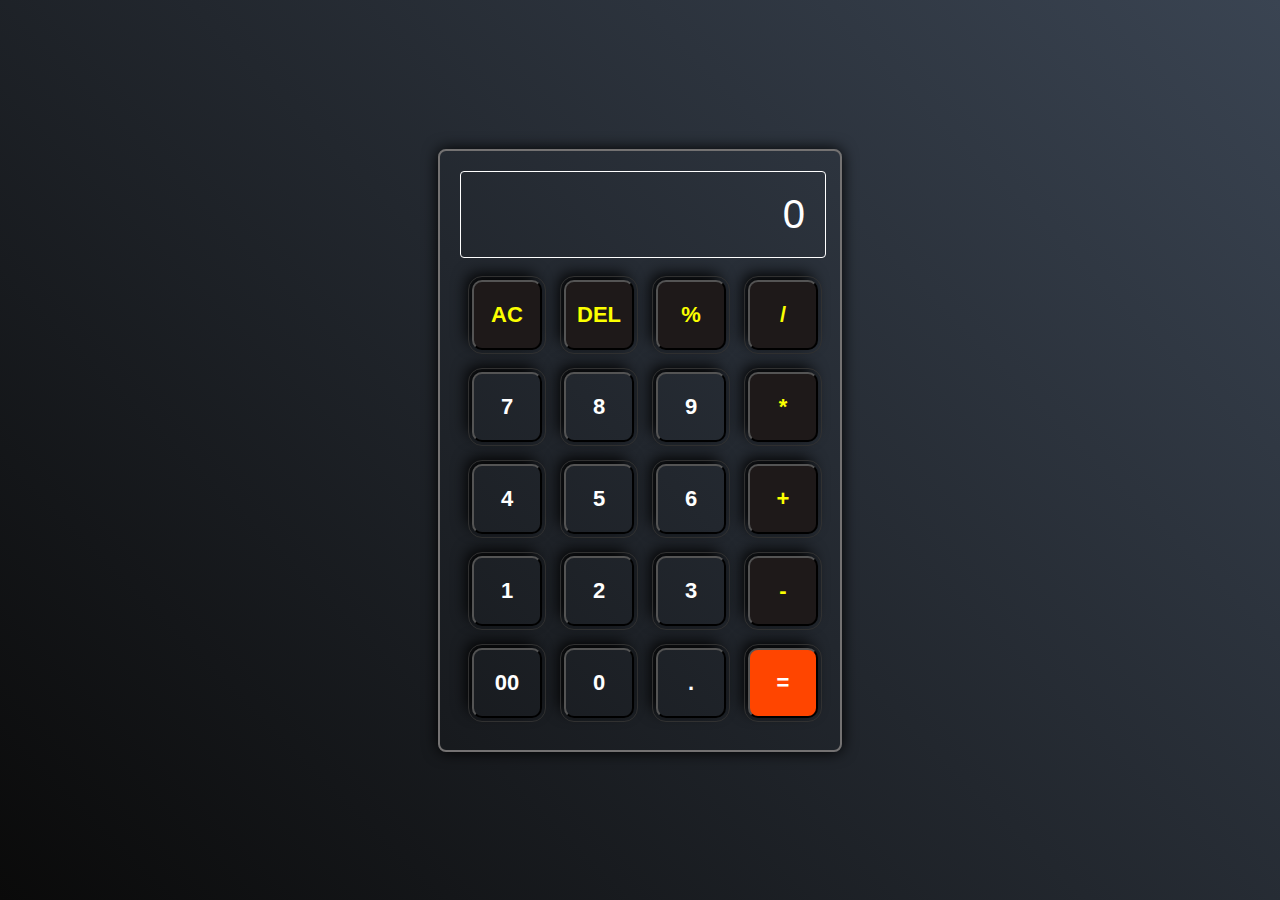
<file: Calcultor.html>
<!DOCTYPE html>
<html lang="en">
<head>
    <meta charset="UTF-8">
    <meta name="viewport" content="width=device-width, initial-scale=1.0">
    <title> Calculator </title>
    <style>
        body {
            font-family: 'Arial', sans-serif;
            display: flex;
            justify-content: center;
            align-items: center;
            height: 100vh;
            margin: 0;
            background: linear-gradient(45deg, #0a0a0a, #3a4452);
        }

        #calculator {
            background-color: transparent;
            border-radius: 8px;
            box-shadow: 0 0 15px #000;
            border: 2px solid rgb(116, 114, 114);
            padding: 20px;
            width: 360px;
        }

        #display {
            color: #fff;
        }

        input[type="text"] {
            width: 90%;
            margin-bottom: 10px;
            padding: 20px;
            font-size: 40px;
            border: 1px solid #fff;
            border-radius: 4px;
            text-align: right;
            cursor: pointer;
            background: transparent;
        }

        input::placeholder {
            color: #fff;
        }

        table {
            width: 360px;
        }

        table tr td {
            padding: 10px;
            text-align: center;
        }

        table tr td button {
            width: 70px;
            height: 70px;
            padding: 10px;
            font-size: 22px;
            font-weight: 600;
            border-radius: 10px;
            cursor: pointer;
            box-shadow: -5px -6px 15px #000;
            background: transparent;
            color: #fff;
            outline: 1px solid #313131;
            outline-offset: 3px;
        }

        button:active {
            background: #000;
            transform: translate(2px, 2px);
        }

        table tr td button.operator {
            color: #fbff00;
            background: #1e1919;
            font-weight: 700;
        }

        table tr td button.equal {
            background-color: orangered;
            font-weight: 900;
            color: #fff;
        }
    </style>
</head>
<body>
<div id="calculator">
    <input type="text" id="display" value="0" placeholder="0" disabled>

    <table>
        <tr>
            <td><button class="operator">AC</button></td>
            <td><button class="operator">DEL</button></td>
            <td><button class="operator">%</button></td>
            <td><button class="operator">/</button></td>
        </tr>
        <tr>
            <td><button>7</button></td>
            <td><button>8</button></td>
            <td><button>9</button></td>
            <td><button class="operator">*</button></td>
        </tr>
        <tr>
            <td><button>4</button></td>
            <td><button>5</button></td>
            <td><button>6</button></td>
            <td><button class="operator">+</button></td>
        </tr>
        <tr>
            <td><button>1</button></td>
            <td><button>2</button></td>
            <td><button>3</button></td>
            <td><button class="operator">-</button></td>
        </tr>
        <tr>
            <td><button>00</button></td>
            <td><button>0</button></td>
            <td><button>.</button></td>
            <td><button class="equal">=</button></td>
        </tr>
    </table>
</div>

<script>
    document.addEventListener("DOMContentLoaded", function () {
        const display = document.getElementById('display');
        const buttons = document.querySelectorAll('button');

        buttons.forEach(button => {
            button.addEventListener('click', function () {
                const buttonText = button.textContent;

                switch (buttonText) {
                    case 'AC':
                        display.value = '';
                        break;
                    case 'DEL':
                        display.value = display.value.slice(0, -1);
                        break;
                    case '+/-':
                        display.value = eval(display.value) * -1;
                        break;
                    case '=':
                        display.value = eval(display.value);
                        break;
                    default:
                        display.value += buttonText;
                        break;
                }
            });
        });
    });
</script>
</body>
</html>
</file>
